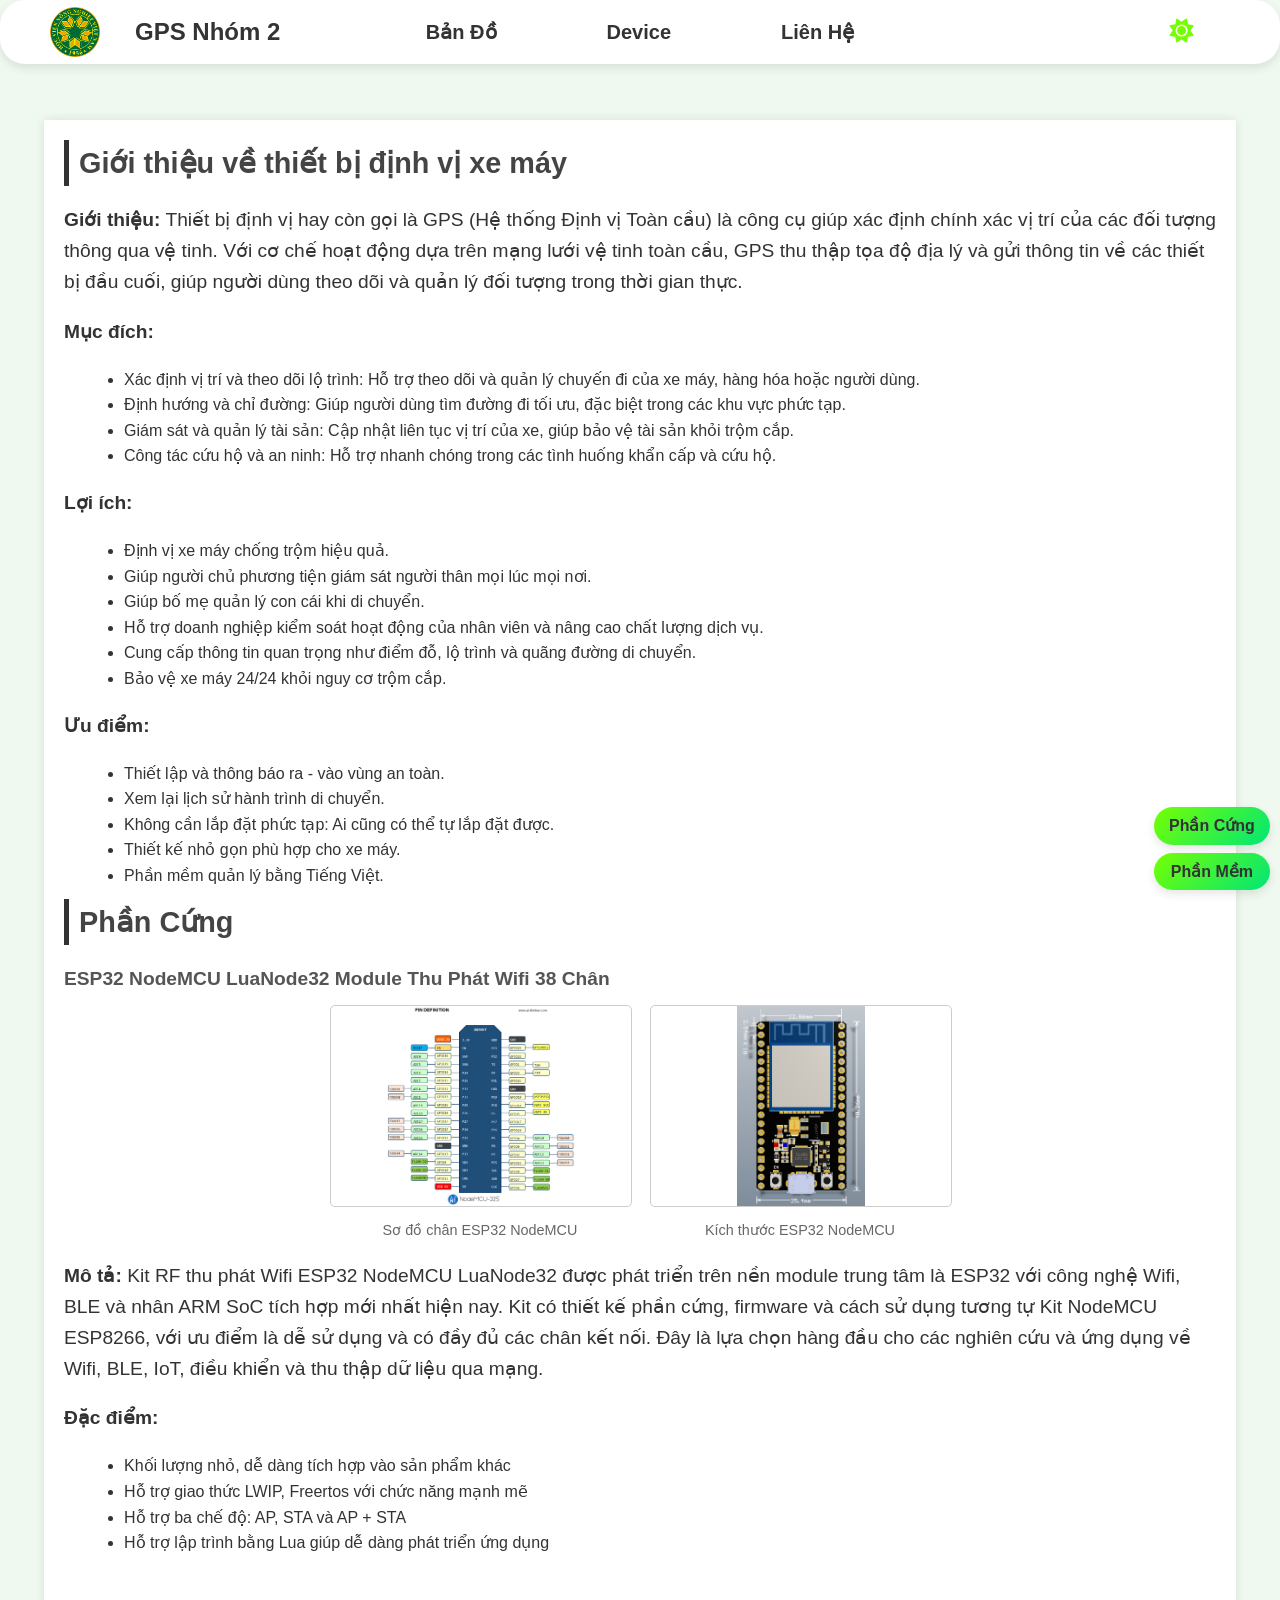
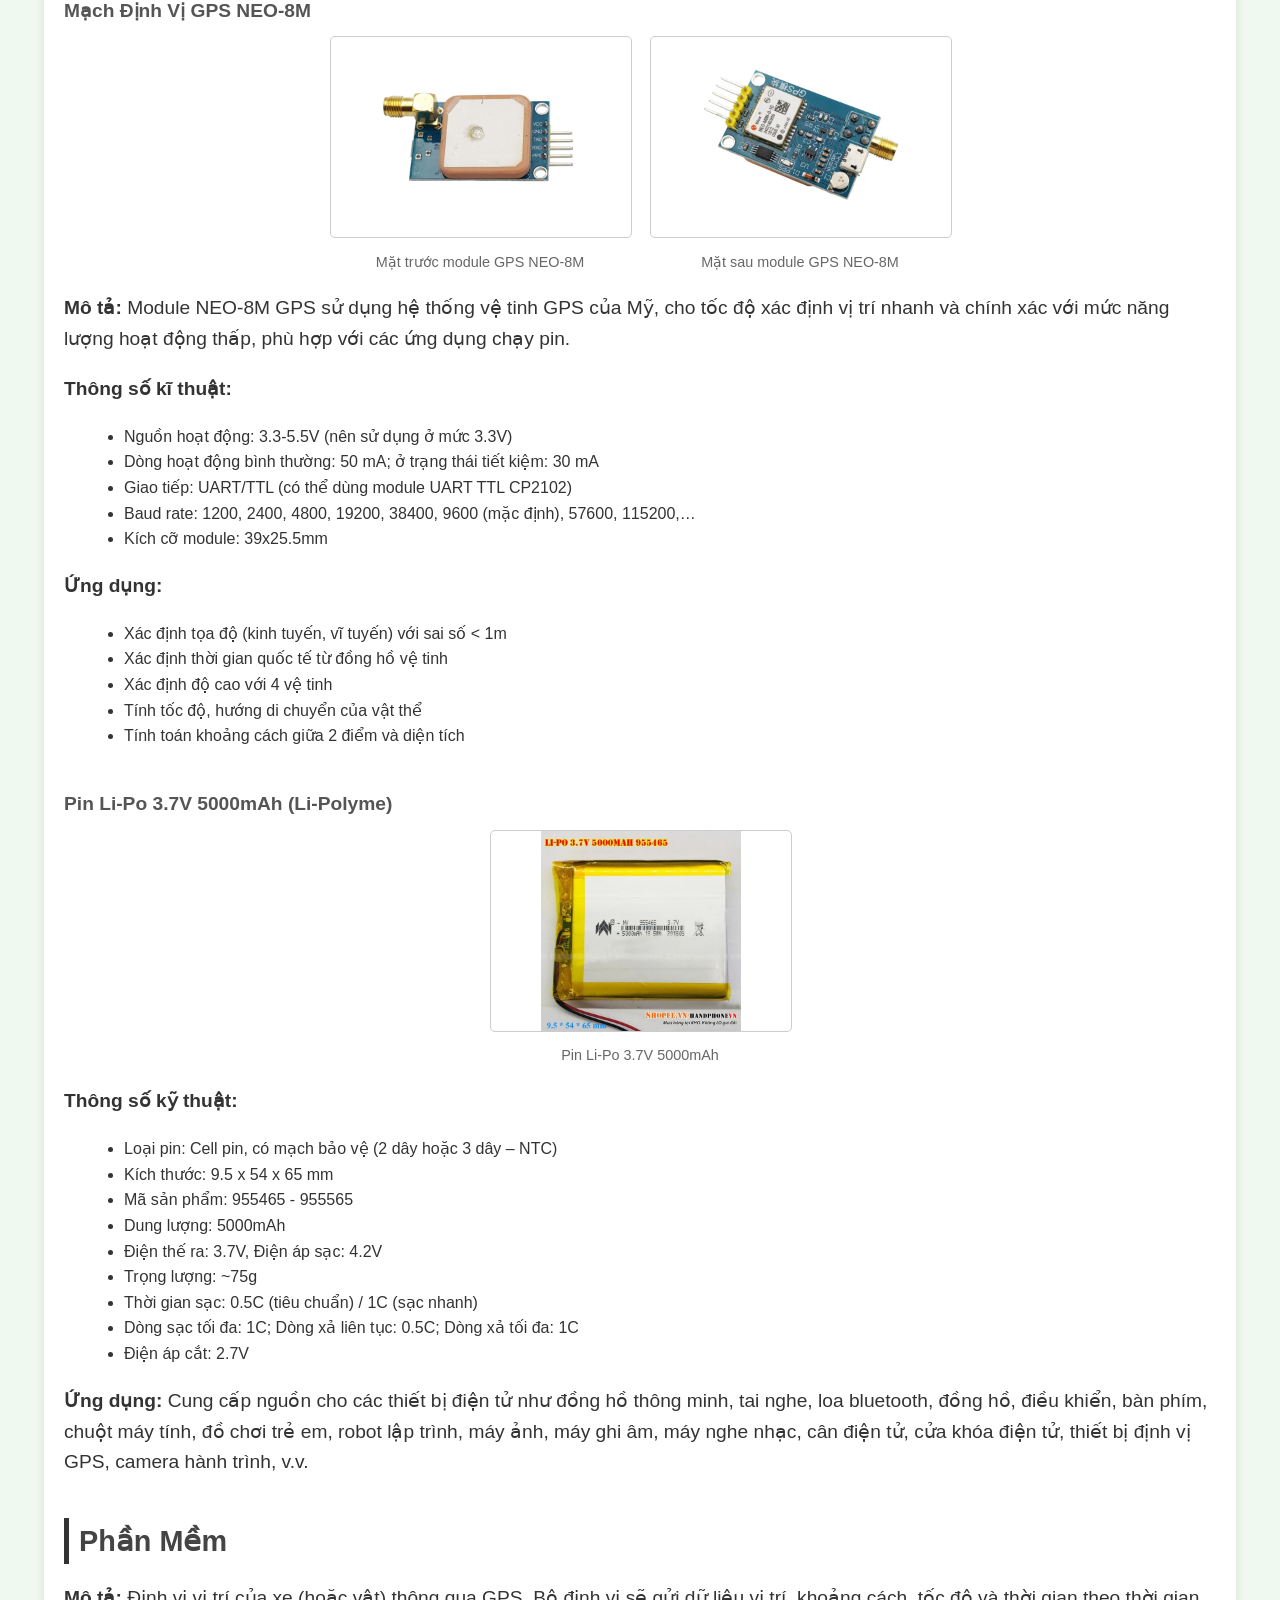
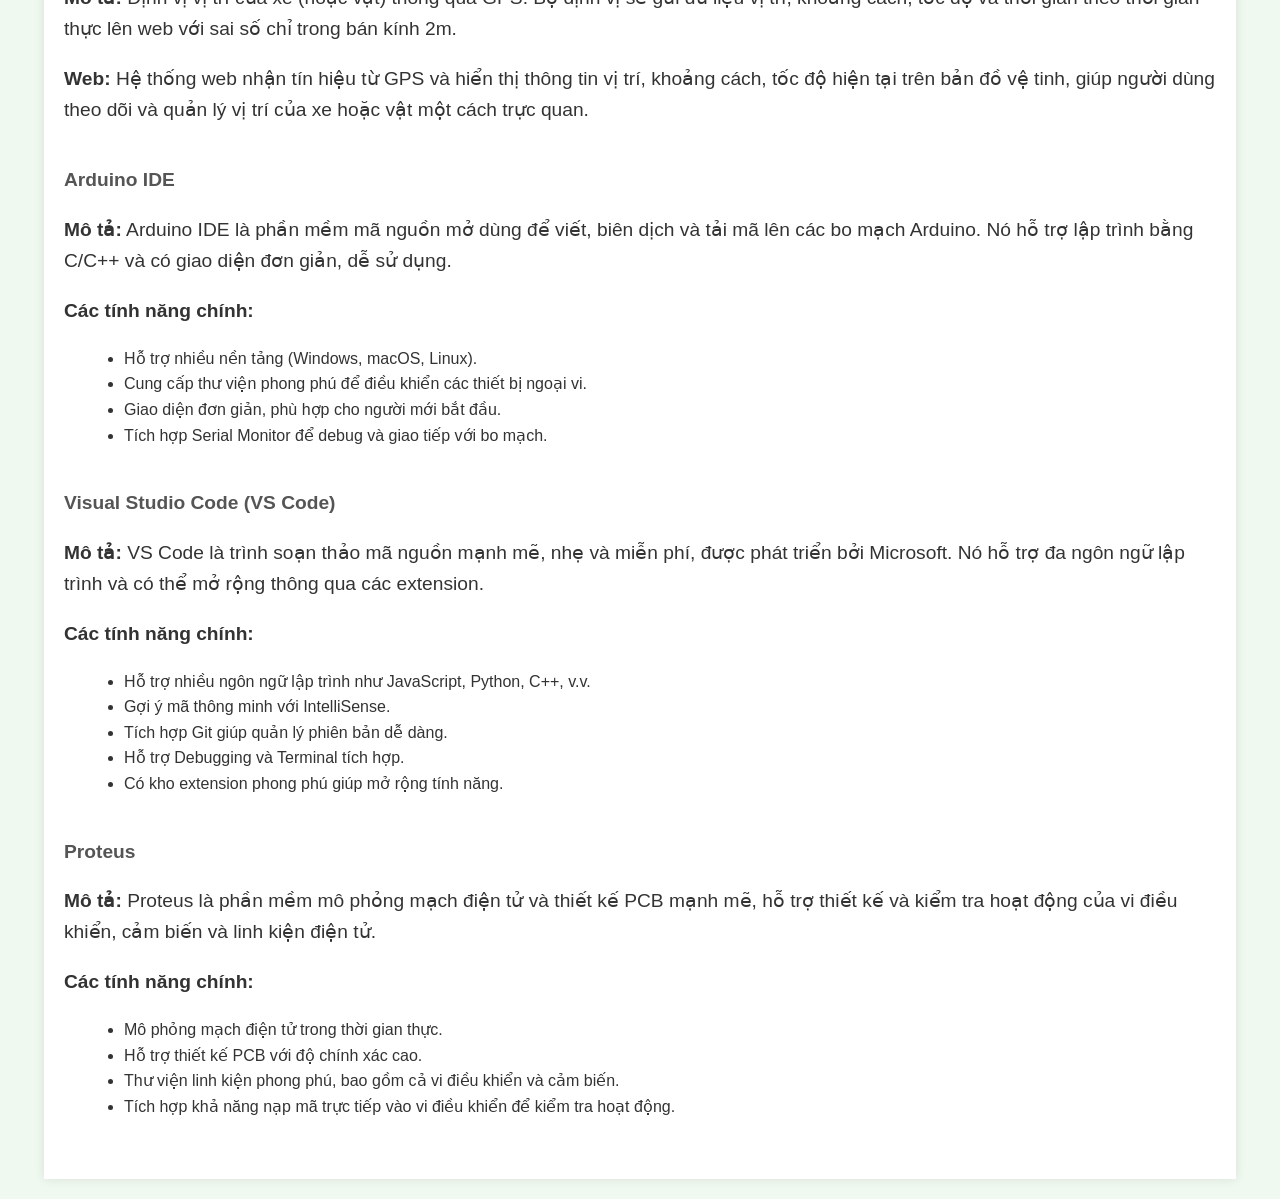
<file: device.html>
<!DOCTYPE html>
 <html lang="vi"> 
    <head>
    <meta charset="UTF-8" /> 
    <meta name="viewport" content="width=device-width, initial-scale=1.0"/> 
    <title>Thiết Bị</title>
    <link rel="stylesheet" 
    href="https://cdnjs.cloudflare.com/ajax/libs/font-awesome/6.0.0-beta3/css/all.min.css" />
    <link rel="stylesheet" href="https://fonts.googleapis.com/css2?family=Roboto:wght@400;700&family=Montserrat:wght@700&display=swap">
    <style> 
    :root {
      --primary-bg: #f0f9f0;
      --secondary-bg: #fff;
      --text-color: #333;
      --shadow-color: rgba(0, 0, 0, 0.1);
      --primary-accent: #76ff03;
      }
      body {
      font-family: 'Open Sans', sans-serif;
      margin: 0;
        background-color: #f0f0f0;
        color: #333;
        line-height: 1.6;
        background-color: var(--primary-bg);
        color: var(--text-color);
      }
        header.header, .container {
        background: var(--secondary-bg);
        box-shadow: 0 4px 10px var(--shadow-color);
            }
            .controls-menu a {
        background: linear-gradient(135deg, var(--primary-accent), #00e676);
        color: #333;
            }
            footer {
        background-color: #333;
        color: #fff;
            }
            /* Chế độ tối */
            body.dark-mode {
        --primary-bg: #1a1a1a;
        --secondary-bg: #2c2c2c;
        --text-color: #e0e0e0;
        --shadow-color: rgba(0, 0, 0, 0.5);
        --primary-accent: #00e676;
        background-color: var(--primary-bg);
            }
            body.dark-mode header.header,
            body.dark-mode .container {
        background: var(--secondary-bg);
        color: var(--text-color);
            }
            body.dark-mode section h2 {
        color: #e0e0e0;
        border-left-color: #e0e0e0;
            }

            body.dark-mode .product h3 {
        color: #ccc;
            }

            body.dark-mode figure figcaption {
        color: #fff;
            }

            body.dark-mode .modal {
        background-color: rgba(0, 0, 0, 0.9);
            }

            body.dark-mode nav.main-menu ul {
        background: #2c2c2c;
            }
            body.dark-mode nav.main-menu ul li a {
        color: #fff;
            }
            body.dark-mode .controls-toggle {
            background: #ccc;
            }
            body.dark-mode .controls-menu  {
              background: rgba(44,44,44,0.5);
            }
            
        /* Kiểu cho nút chuyển chế độ */
        .mode-toggle {
          background: none;
          border: none;
          cursor: pointer;
          font-size: 24px;
          color: var(--primary-accent);
          position: absolute;
          right: 80px; /* Tránh chồng lấn với controls */
          top: 50%;
          transform: translateY(-50%);
          transition: color 0.3s ease;
        }

        body.dark-mode .mode-toggle {
          color: #fff;
        }
      header.header {
        position: fixed;
        top: 0;
        left: 0;
        right: 0;
        background: #fff;
        padding: 2px 50px;
        display: flex;
        align-items: center;
        justify-content: flex-start;
        border-radius: 25px;
        box-shadow: 0 4px 10px rgba(0, 0, 0, 0.1);
        width: calc(100% - auto);
        height: 60px;
        z-index: 9999;
      }
      .logo-container,
      .header-title {
        display: flex;
        align-items: center;
      }

      /* Khoảng cách giữa logo và tiêu đề GPS Nhóm 2 */
      .header-title {
        margin-left: 35px;
      }
        .header-title h1 {
          font-size: 1.5rem; /* Điều chỉnh cỡ chữ theo nhu cầu */
          margin: 0;
        }
      .logo-container img {
        max-width: 50px;
        height: auto;
        transition: transform 0.3s ease;
      }
      .logo-container img:hover {
      transform: rotate(360deg) scale(1.15);
    }
      nav.main-menu {
        position: absolute;
        top: 50%;
        left: 50%;
        font-size: 20px;
        transform: translate(-50%, -50%);
        transition: transform 0.3s ease, box-shadow 0.3s ease;
      }
      nav.main-menu ul {
        list-style: none;
        display: flex;
        gap: 80px;
        margin: 0;
        padding: 0;
      }
      /* Áp dụng hiệu ứng hover riêng cho từng li */
      nav.main-menu ul li {
        transition: transform 0.3s ease, box-shadow 0.3s ease;
        border-radius: 8px;
      }
      nav.main-menu ul li:hover {
        transform: scale(1.55);
      }
      nav.main-menu ul li a {
        text-decoration: none;
        color: #333;
        font-weight: 600;
        padding: 8px 15px;
        transition: all 0.3s ease;
        border-radius: 25px;
      }
      nav.main-menu ul li a:hover {
    color: #61b413;
    background: rgba(117, 241, 0, 0.1);
  }

      /* Hiệu ứng gạch chân cho từng a */
      nav.main-menu ul li a::after {
        content: '';
        position: absolute;
        left: 0;
        bottom: -4px;
        width: 0;
        height: 2px;
        background: #75f100;
        transition: width 0.3s ease;
      }
      nav.main-menu ul li a:hover::after {
        width: 100%;
      }
      /* Hamburger menu icon cho header */
      .menu-toggle {
        display: none;
        cursor: pointer;
        font-size: 24px;
        transition: transform 0.3s ease;
      }
      /* Container chung */
      .container {
        width: 90%;
        max-width: 1200px;
        margin: 120px auto 20px auto;
        background: #fff;
        padding: 20px;
        box-shadow: 0 0 10px rgba(0, 0, 0, 0.1);
      }
      /* Tiêu đề section */
      section h2 {
        margin-top: 0;
        font-size: 1.8rem;
        margin-bottom: 10px;
        border-left: 5px solid #333;
        padding-left: 10px;
        color: #444;
      }
      
      /* Sản phẩm / Phần cứng */
      .product {
        margin-bottom: 40px;
      }
      .product h3 {
        font-size: 1.2rem;
        color: #555;
        margin-bottom: 10px;
      }
      /* Hình ảnh sản phẩm */
      .product-images {
        display: flex;
        flex-wrap: wrap;
        gap: 20px;
        justify-content: center; /* Căn giữa ảnh */
        align-items: center; /* Căn giữa theo chiều dọc */
      }
      figure {
        margin: 0;
        flex: 1 1 250px;
        max-width: 300px;
        text-align: center;
        cursor: zoom-in; /* Hiệu ứng con trỏ cho tính năng phóng to */
      }
      figure img {
        width: 100%;
        height: 200px; /* Đặt chiều cao cố định */
        object-fit: contain; /* Hiển thị đầy đủ hình ảnh mà không méo */
        border: 1px solid #ccc;
        border-radius: 5px;
        transition: transform 0.3s ease, box-shadow 0.3s ease;
      }
      figure img:hover {
        transform: scale(1.1);
        box-shadow: 0 10px 20px rgba(0, 0, 0, 0.2);
      }
      figure figcaption {
        font-size: 0.9rem;
        color: #666;
        margin-top: 5px;
      }
      /* Danh sách gạch đầu dòng */
      ul {
        margin-left: 20px;
        margin-bottom: 10px;
      }
      /* Footer */
      footer {
        background-color: #333;
        color: #fff;
        text-align: center;
        padding: 10px 0;
        margin-top: 40px;
      }
      /* Nút điều khiển cố định ở góc dưới màn hình */
      .controls {
        position: fixed;
        bottom: 10px;
        right: 10px;
        z-index: 1000;
        display: flex;
        flex-direction: column;
        gap: 8px;
        will-change: transform, opacity;
        backface-visibility: hidden;
        transform: translateZ(0);
      }
      /* Nút điều khiển mặc định (dành cho desktop) */
      .controls-menu {
        display: flex;
        flex-direction: column;
        gap: 8px;
      }
      .controls-menu a {
        background: linear-gradient(135deg, #76ff03, #00e676);
        color: #fff;
        border-radius: 25px;
        padding: 6px 15px;
        color: #333;
        text-decoration: none;
        font-weight: bold;
        box-shadow: 0 4px 10px rgba(0, 0, 0, 0.1);
        transition: background 0.3s ease, transform 0.3s ease;
        font-size: 1rem;
        text-align: center;
      }
      .controls-menu a:hover {
        background: linear-gradient(135deg, #64dd17, #00c853);
        transform: scale(1.1);
      }
      /* Nút toggle cho menu điều khiển trên mobile */
      .controls-toggle {
        display: none;
        background: #fff;
        border-radius: 55px;
        padding: 10px 15px;
        color: #333;
        font-size: 24px;
        box-shadow: 0 4px 10px rgba(0, 0, 0, 0.1);
        cursor: pointer;
      }

      /* Lightbox Modal cho ảnh */
      .modal {
        display: none;
        position: fixed;
        z-index: 10000;
        left: 0;
        top: 0;
        width: 100%;
        height: 100%;
        overflow: auto;
        background-color: rgba(0, 0, 0, 0.8);
      }
      .modal-content {
        margin: 5% auto;
        display: block;
        width: 80%;
        max-width: 700px;
      }
      .modal-close {
        position: absolute;
        top: 15px;
        right: 35px;
        color: #fff;
        font-size: 40px;
        font-weight: bold;
        cursor: pointer;
      }
        p,
        h1,
        h2,
        h3 {
        font-family: 'Open Sans', sans-serif;
        overflow-wrap: break-word;
        word-wrap: break-word;
        }

        /* Cấu hình cho thẻ p */
        p {
        font-size: 1.2rem;
        line-height: 1.6;
        margin-bottom: 1em;
        }

        /* Cấu hình cho tiêu đề cấp 1 */
        h1 {
        font-size: 2.5rem;
        font-weight: bold;
        margin-bottom: 0.5em;
        }

        /* Cấu hình cho tiêu đề cấp 2 */
        h2 {
        font-size: 2rem;
        font-weight: bold;
        margin-bottom: 0.75em;
        }

        /* Cấu hình cho tiêu đề cấp 3 */
        h3 {
        font-size: 1.5rem;
        font-weight: bold;
        margin-bottom: 0.5em;
        }

        .btn-back-to-top {
            position: fixed;
            bottom: 90px;
            right: 35px;
            background: linear-gradient(135deg, #64dd17, #00c853);
            color: #fff;
            animation: bounce 2s infinite;
            border-radius: 50%;
            width: 45px;
            height: 45px;
            display: flex;
            align-items: center;
            border: none;
            color: #333;
            font-size: 1.5rem;
            justify-content: center;
            opacity: 0;
            transition: opacity 0.3s;
        }
        .btn-back-to-top.visible {
            opacity: 1;
        }

        @keyframes bounce {
        0%, 20%, 50%, 80%, 100% { transform: translateY(0); }
        40% { transform: translateY(-10px); }
        60% { transform: translateY(-5px); }
      }

      /* Media Queries cho mobile */
      @media (max-width: 768px) {

        .btn-back-to-top {
            position: fixed;
            bottom: 170px;
            right: 50px;
        }
        .btn-back-to-top.visible {
            opacity: 1;
        }
        .menu-toggle {
          display: block;
          position: absolute;
          left: auto;
          right:-50px;
          transform: translateY(-50%);
        }
        nav.main-menu {
          position: absolute;
          top: 50%;
          right: 80px;
          transform: translateY(-50%);
        }
        /* Ẩn menu chính */
        nav.main-menu ul {
          display: none;
          position: absolute;
          top: 30px;
          right: -30px;
          background: #fff;
          flex-direction: column;
          gap: 15px;
          padding: 20px;
          box-shadow: 0 4px 60px rgba(0, 0, 0, 0.1);
          border-radius: 15px;
          text-align: center;
        }
        /* Hiển thị menu khi có class show */
        nav.main-menu ul.show {
          display: flex;
          gap: 10px;
          box-sizing: border-box;
          right: -70px;
          z-index: 10;
        }
        /* Điều chỉnh kích thước container */
        .container {
          margin-top: 80px;
          margin: 120px auto 20px auto;
          padding: 15px;
          width: 95%;
        }
        /* Điều chỉnh kích thước ảnh */
        .product-images {
          flex-direction: column;
          align-items: center;
        }
        figure {
          max-width: 100%;
        }
        /* tiêu đề */
        section h2 {
          animation: fadeIn 1s ease-in-out;
          font-size: 1.5rem;
        }
        
        @keyframes fadeIn {
          0% { opacity: 0; transform: translateY(-20px); }
          100% { opacity: 1; transform: translateY(0); }
        }

        .product h3 {
          font-size: 1.1rem;
        }
        /* Menu điều khiển mobile: Ẩn các nút và hiển thị nút toggle */
        .controls-menu {
          display: none;
          flex-direction: column;
          gap: 8px;
          position: absolute;
          bottom: 60px;
          right: 0px;
          background: rgba(255,255,255,0.5);
          padding: 60px 20px 20px 20px; 
          border-radius: 20px;
          box-shadow: 0 4px 10px rgba(0, 0, 0, 0.1);
          box-sizing: border-box;
          text-align: center;
        }
        .controls-menu.show {
          display: flex;
        }
        .controls-toggle {
          margin-bottom: 10px;
          display: block;
        }
        .controls-menu a {
          white-space: nowrap;
          padding: 10px auto;
          font-size: 0.9rem;
        }
        /* Điều chỉnh vị trí nút điều khiển */
        .controls {
          bottom: 20px;
          right: 15px;
        }
      }

      @media (max-width: 480px) {
        header.header {
          padding: 2px 20px;
        }
        .logo-container img {
          max-width: 40px;
        }
        .container {
          margin-top: 70px;
        }
      }
    </style>
   </head>
   <body>
     <header class="header">
       <div class="logo-container">
         <img src="./images/hvnn.png" alt="Logo Học Viện Nông Nghiệp Việt Nam" />
       </div>
       <div class="header-title">
        <h1>GPS Nhóm 2</h1>
      </div>
      
       <nav class="main-menu">
        <div class="menu-toggle" onclick="toggleMenu()" aria-label="Mở menu điều hướng">
          <i class="fas fa-bars"></i>
        </div>
         <ul id="nav-menu">
           <li><a href="map.html">Bản Đồ</a></li>
           <li><a href="device.html">Device</a></li>
           <li><a href="lienhe.html">Liên Hệ</a></li>
         </ul>
       </nav>
      <!-- Nút chuyển chế độ -->
      <button class="mode-toggle" aria-label="Chuyển chế độ tối/sáng">
        <i class="fas fa-sun"></i>
      </button>
       <div class="controls">
         <div class="controls-toggle" onclick="toggleControls()">
           <i class="fa-solid fa-bars"></i>
         </div>
         <div class="controls-menu">
          <button class="btn-back-to-top" id="backToTop">↑</button>
           <a href="#hardware">Phần Cứng</a>
           <a href="#software">Phần Mềm</a>
         </div>
       </div>
     </header>
     <div class="container">
       <!-- Section Giới thiệu dựa trên CHƯƠNG 1 của báo cáo -->
       <section id="gioi-thieu">
         <h2>Giới thiệu về thiết bị định vị xe máy</h2>
         <div class="intro-content">
           <p>
             <strong>Giới thiệu:</strong> Thiết bị định vị hay còn gọi là GPS (Hệ thống Định vị Toàn cầu)
             là công cụ giúp xác định chính xác vị trí của các đối tượng thông qua vệ tinh. Với cơ chế
             hoạt động dựa trên mạng lưới vệ tinh toàn cầu, GPS thu thập tọa độ địa lý và gửi thông tin
             về các thiết bị đầu cuối, giúp người dùng theo dõi và quản lý đối tượng trong thời gian thực.
           </p>
           <p><strong>Mục đích:</strong></p>
           <ul>
             <li>
               Xác định vị trí và theo dõi lộ trình: Hỗ trợ theo dõi và quản lý chuyến đi của xe máy, hàng hóa
               hoặc người dùng.
             </li>
             <li>
               Định hướng và chỉ đường: Giúp người dùng tìm đường đi tối ưu, đặc biệt trong các khu vực phức tạp.
             </li>
             <li>
               Giám sát và quản lý tài sản: Cập nhật liên tục vị trí của xe, giúp bảo vệ tài sản khỏi trộm cắp.
             </li>
             <li>
               Công tác cứu hộ và an ninh: Hỗ trợ nhanh chóng trong các tình huống khẩn cấp và cứu hộ.
             </li>
           </ul>
           <p><strong>Lợi ích:</strong></p>
           <ul>
             <li>Định vị xe máy chống trộm hiệu quả.</li>
             <li>Giúp người chủ phương tiện giám sát người thân mọi lúc mọi nơi.</li>
             <li>Giúp bố mẹ quản lý con cái khi di chuyển.</li>
             <li>Hỗ trợ doanh nghiệp kiểm soát hoạt động của nhân viên và nâng cao chất lượng dịch vụ.</li>
             <li>Cung cấp thông tin quan trọng như điểm đỗ, lộ trình và quãng đường di chuyển.</li>
             <li>Bảo vệ xe máy 24/24 khỏi nguy cơ trộm cắp.</li>
           </ul>
           <p><strong>Ưu điểm:</strong></p>
           <ul>
             <li>Thiết lập và thông báo ra - vào vùng an toàn.</li>
             <li>Xem lại lịch sử hành trình di chuyển.</li>
             <li>Không cần lắp đặt phức tạp: Ai cũng có thể tự lắp đặt được.</li>
             <li>Thiết kế nhỏ gọn phù hợp cho xe máy.</li>
             <li>Phần mềm quản lý bằng Tiếng Việt.</li>
           </ul>
         </div>
       </section>
       <!-- Phần Cứng -->
       <section id="hardware">
         <h2>Phần Cứng</h2>
         <div class="product">
           <h3>ESP32 NodeMCU LuaNode32 Module Thu Phát Wifi 38 Chân</h3>
           <div class="product-images">
             <figure>
               <img src="images/esp32chan.webp" alt="Sơ đồ chân ESP32 NodeMCU" />
               <figcaption>Sơ đồ chân ESP32 NodeMCU</figcaption>
             </figure>
             <figure>
               <img src="images/esp32mat.webp" alt="Kích thước ESP32 NodeMCU" />
               <figcaption>Kích thước ESP32 NodeMCU</figcaption>
             </figure>
           </div>
           <p>
             <strong>Mô tả:</strong> Kit RF thu phát Wifi ESP32 NodeMCU LuaNode32 được phát triển trên nền module
             trung tâm là ESP32 với công nghệ Wifi, BLE và nhân ARM SoC tích hợp mới nhất hiện nay. Kit có
             thiết kế phần cứng, firmware và cách sử dụng tương tự Kit NodeMCU ESP8266, với ưu điểm là dễ sử dụng
             và có đầy đủ các chân kết nối. Đây là lựa chọn hàng đầu cho các nghiên cứu và ứng dụng về Wifi,
             BLE, IoT, điều khiển và thu thập dữ liệu qua mạng.
           </p>
           <p><strong>Đặc điểm:</strong></p>
           <ul>
             <li>Khối lượng nhỏ, dễ dàng tích hợp vào sản phẩm khác</li>
             <li>Hỗ trợ giao thức LWIP, Freertos với chức năng mạnh mẽ</li>
             <li>Hỗ trợ ba chế độ: AP, STA và AP + STA</li>
             <li>Hỗ trợ lập trình bằng Lua giúp dễ dàng phát triển ứng dụng</li>
           </ul>
         </div>
         <div class="product">
           <h3>Mạch Định Vị GPS NEO-8M</h3>
           <div class="product-images">
             <figure>
               <img src="./images/m8nmat.jpg" alt="Mặt trước GPS NEO-8M" />
               <figcaption>Mặt trước module GPS NEO-8M</figcaption>
             </figure>
             <figure>
               <img src="./images/m8nsau.jpg" alt="Mặt sau GPS NEO-8M" />
               <figcaption>Mặt sau module GPS NEO-8M</figcaption>
             </figure>
           </div>
           <p>
             <strong>Mô tả:</strong> Module NEO-8M GPS sử dụng hệ thống vệ tinh GPS của Mỹ, cho tốc độ xác định vị trí
             nhanh và chính xác với mức năng lượng hoạt động thấp, phù hợp với các ứng dụng chạy pin.
           </p>
           <p><strong>Thông số kĩ thuật:</strong></p>
           <ul>
             <li>Nguồn hoạt động: 3.3-5.5V (nên sử dụng ở mức 3.3V)</li>
             <li>Dòng hoạt động bình thường: 50 mA; ở trạng thái tiết kiệm: 30 mA</li>
             <li>Giao tiếp: UART/TTL (có thể dùng module UART TTL CP2102)</li>
             <li>Baud rate: 1200, 2400, 4800, 19200, 38400, 9600 (mặc định), 57600, 115200,…</li>
             <li>Kích cỡ module: 39x25.5mm</li>
           </ul>
           <p><strong>Ứng dụng:</strong></p>
           <ul>
             <li>Xác định tọa độ (kinh tuyến, vĩ tuyến) với sai số &lt; 1m</li>
             <li>Xác định thời gian quốc tế từ đồng hồ vệ tinh</li>
             <li>Xác định độ cao với 4 vệ tinh</li>
             <li>Tính tốc độ, hướng di chuyển của vật thể</li>
             <li>Tính toán khoảng cách giữa 2 điểm và diện tích</li>
           </ul>
         </div>
         <div class="product">
           <h3>Pin Li-Po 3.7V 5000mAh (Li-Polyme)</h3>
           <div class="product-images">
             <figure>
               <img src="./images/pinlipo3,7.webp" alt="Pin Li-Po 3.7V 5000mAh" />
               <figcaption>Pin Li-Po 3.7V 5000mAh</figcaption>
             </figure>
           </div>
           <p><strong>Thông số kỹ thuật:</strong></p>
           <ul>
             <li>Loại pin: Cell pin, có mạch bảo vệ (2 dây hoặc 3 dây – NTC)</li>
             <li>Kích thước: 9.5 x 54 x 65 mm</li>
             <li>Mã sản phẩm: 955465 - 955565</li>
             <li>Dung lượng: 5000mAh</li>
             <li>Điện thế ra: 3.7V, Điện áp sạc: 4.2V</li>
             <li>Trọng lượng: ~75g</li>
             <li>Thời gian sạc: 0.5C (tiêu chuẩn) / 1C (sạc nhanh)</li>
             <li>Dòng sạc tối đa: 1C; Dòng xả liên tục: 0.5C; Dòng xả tối đa: 1C</li>
             <li>Điện áp cắt: 2.7V</li>
           </ul>
           <p>
             <strong>Ứng dụng:</strong> Cung cấp nguồn cho các thiết bị điện tử như đồng hồ thông minh, tai nghe,
             loa bluetooth, đồng hồ, điều khiển, bàn phím, chuột máy tính, đồ chơi trẻ em, robot lập trình,
             máy ảnh, máy ghi âm, máy nghe nhạc, cân điện tử, cửa khóa điện tử, thiết bị định vị GPS, camera
             hành trình, v.v.
           </p>
         </div>
       </section>
       <section id="software">
        <h2>Phần Mềm</h2>
        <div class="product">
          <p>
            <strong>Mô tả:</strong> Định vị vị trí của xe (hoặc vật) thông qua GPS. Bộ định vị sẽ gửi dữ liệu
            vị trí, khoảng cách, tốc độ và thời gian theo thời gian thực lên web với sai số chỉ trong bán kính 2m.
          </p>
          <p>
            <strong>Web:</strong> Hệ thống web nhận tín hiệu từ GPS và hiển thị thông tin vị trí, khoảng cách, tốc độ
            hiện tại trên bản đồ vệ tinh, giúp người dùng theo dõi và quản lý vị trí của xe hoặc vật một cách trực quan.
          </p>
        </div>
        
        <div class="product">
          <h3>Arduino IDE</h3>
          <p>
            <strong>Mô tả:</strong> Arduino IDE là phần mềm mã nguồn mở dùng để viết, biên dịch và tải mã lên các bo mạch Arduino.
            Nó hỗ trợ lập trình bằng C/C++ và có giao diện đơn giản, dễ sử dụng.
          </p>
          <p><strong>Các tính năng chính:</strong></p>
          <ul>
            <li>Hỗ trợ nhiều nền tảng (Windows, macOS, Linux).</li>
            <li>Cung cấp thư viện phong phú để điều khiển các thiết bị ngoại vi.</li>
            <li>Giao diện đơn giản, phù hợp cho người mới bắt đầu.</li>
            <li>Tích hợp Serial Monitor để debug và giao tiếp với bo mạch.</li>
          </ul>
        </div>
        
        <div class="product">
          <h3>Visual Studio Code (VS Code)</h3>
          <p>
            <strong>Mô tả:</strong> VS Code là trình soạn thảo mã nguồn mạnh mẽ, nhẹ và miễn phí, được phát triển bởi Microsoft.
            Nó hỗ trợ đa ngôn ngữ lập trình và có thể mở rộng thông qua các extension.
          </p>
          <p><strong>Các tính năng chính:</strong></p>
          <ul>
            <li>Hỗ trợ nhiều ngôn ngữ lập trình như JavaScript, Python, C++, v.v.</li>
            <li>Gợi ý mã thông minh với IntelliSense.</li>
            <li>Tích hợp Git giúp quản lý phiên bản dễ dàng.</li>
            <li>Hỗ trợ Debugging và Terminal tích hợp.</li>
            <li>Có kho extension phong phú giúp mở rộng tính năng.</li>
          </ul>
        </div>
        
        <div class="product">
          <h3>Proteus</h3>
          <p>
            <strong>Mô tả:</strong> Proteus là phần mềm mô phỏng mạch điện tử và thiết kế PCB mạnh mẽ, hỗ trợ thiết kế và kiểm tra
            hoạt động của vi điều khiển, cảm biến và linh kiện điện tử.
          </p>
          <p><strong>Các tính năng chính:</strong></p>
          <ul>
            <li>Mô phỏng mạch điện tử trong thời gian thực.</li>
            <li>Hỗ trợ thiết kế PCB với độ chính xác cao.</li>
            <li>Thư viện linh kiện phong phú, bao gồm cả vi điều khiển và cảm biến.</li>
            <li>Tích hợp khả năng nạp mã trực tiếp vào vi điều khiển để kiểm tra hoạt động.</li>
          </ul>
        </div>
      </section>
     </div>
     <div id="imgModal" class="modal">
       <span class="modal-close" onclick="closeModal()">&times;</span>
       <img class="modal-content" id="modalImage" alt="Phóng to ảnh" />
     </div>
     <script>
       function toggleMenu() {
         var menu = document.getElementById('nav-menu');
         menu.classList.toggle('show');
       }
       function toggleControls() {
         var controlsMenu = document.querySelector('.controls-menu');
         controlsMenu.classList.toggle('show');
       }
        document.querySelectorAll('.controls-menu a').forEach(anchor => {
        anchor.addEventListener('click', function(e) {
          e.preventDefault();
          const targetId = this.getAttribute('href').substring(1);
          const targetSection = document.getElementById(targetId);
          targetSection.scrollIntoView({ behavior: 'smooth' });
        });
      });
      document.querySelectorAll('figure img').forEach(function (img) {
         img.addEventListener('click', function () {
           var modal = document.getElementById('imgModal');
           var modalImg = document.getElementById('modalImage');
           modal.style.display = 'block';
           modalImg.src = this.src;
         });
       });
       function closeModal() {
         document.getElementById('imgModal').style.display = 'none';
       }
       document.getElementById('imgModal').addEventListener('click', function (e) {
         if (e.target === this) {
           closeModal();
         }
       });
               // Hiển thị/nấp nút quay về đầu trang
               window.onscroll = function() {
            const backToTop = document.getElementById("backToTop");
            if (document.body.scrollTop > 100 || document.documentElement.scrollTop > 100) {
                backToTop.classList.add("visible");
            } else {
                backToTop.classList.remove("visible");
            }
        };

        // Cuộn lên đầu trang khi nhấn nút
        document.getElementById("backToTop").onclick = function() {
            window.scrollTo({ top: 0, behavior: 'smooth' });
        };
        // Xử lý chuyển chế độ tối/sáng
        const modeToggle = document.querySelector('.mode-toggle');
        const body = document.body;

        function toggleDarkMode() {
          body.classList.toggle('dark-mode');
          const isDarkMode = body.classList.contains('dark-mode');
          modeToggle.innerHTML = `<i class="fas fa-${isDarkMode ? 'moon' : 'sun'}"></i>`;
          localStorage.setItem('darkMode', isDarkMode ? 'enabled' : 'disabled');
        }

        // Khôi phục trạng thái từ localStorage
        if (localStorage.getItem('darkMode') === 'enabled') {
          body.classList.add('dark-mode');
          modeToggle.innerHTML = '<i class="fas fa-moon"></i>';
        }

        modeToggle.addEventListener('click', toggleDarkMode);
     </script>
   </body>
 </html>
</file>
